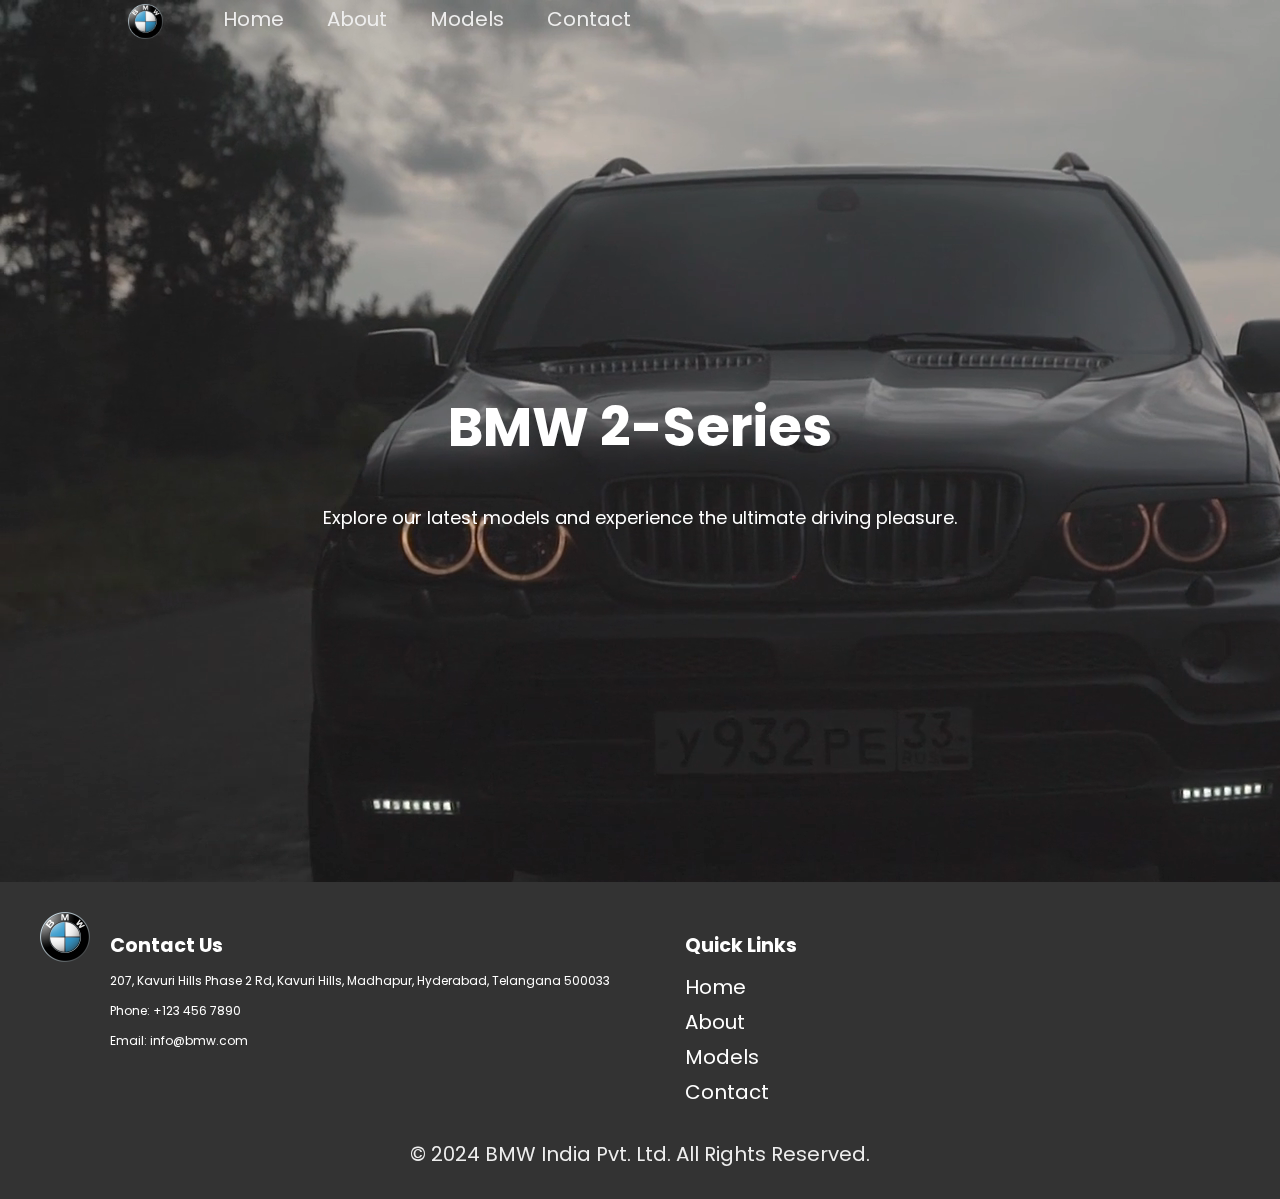
<file: bmw_2.html>
<!DOCTYPE html>
<html lang="en">
<head>
    <meta charset="UTF-8">
    <meta name="viewport" content="width=device-width, initial-scale=1.0">
    <link rel="stylesheet" href="bmw_m.css">
    <title>BMW</title>
</head>
<body>
    <header>
        <div class="logo"><a href="index.html">
            <img src="logo.png"></a>
            <nav>
                <a href="index.html">Home</a>
                <a href="">About</a>
                <a href="https://www.bmw.in/en/configurator.html">Models</a>
                <a href="#contact_us">Contact</a>
            </nav>
        </div>
    </header>
    <div class="background-video">
        <video autoplay muted loop id="bgvideo">
            <source src="2v.mp4" type="video/mp4">
            Your browser does not support the video tag.
        </video>
        <div class="video-description">
            <h1>BMW 2-Series</h1>
            <p>Explore our latest models and experience the ultimate driving pleasure.</p>
        </div>
    </div>
    <footer id="contact_us">
        <div class="footer-content">
            <div class="footer-logo">
                <img src="logo.png" alt="BMW Logo">
            </div>
            <div class="footer-info">
                <h3>Contact Us</h3>
                <p>207, Kavuri Hills Phase 2 Rd, Kavuri Hills, Madhapur, Hyderabad, Telangana 500033</p>
                <p>Phone: +123 456 7890</p>
                <p>Email: info@bmw.com</p>
            </div>
            <div class="footer-links">
                <h3>Quick Links</h3>
                <ul>
                    <li><a href="index.html">Home</a></li>
                    <li><a href="#">About</a></li>
                    <li><a href="https://www.bmw.in/en/configurator.html">Models</a></li>
                    <li><a href="#">Contact</a></li>
                </ul>
            </div>
        </div>
        <div class="footer-bottom">
            <a href="https://www.bmw.in/en/footer/metanavigation/privacy-policy.html"><p>&copy; 2024 BMW India Pvt. Ltd. All Rights Reserved.</p></a>
        </div>
    </footer>
</body>
</html>
</file>
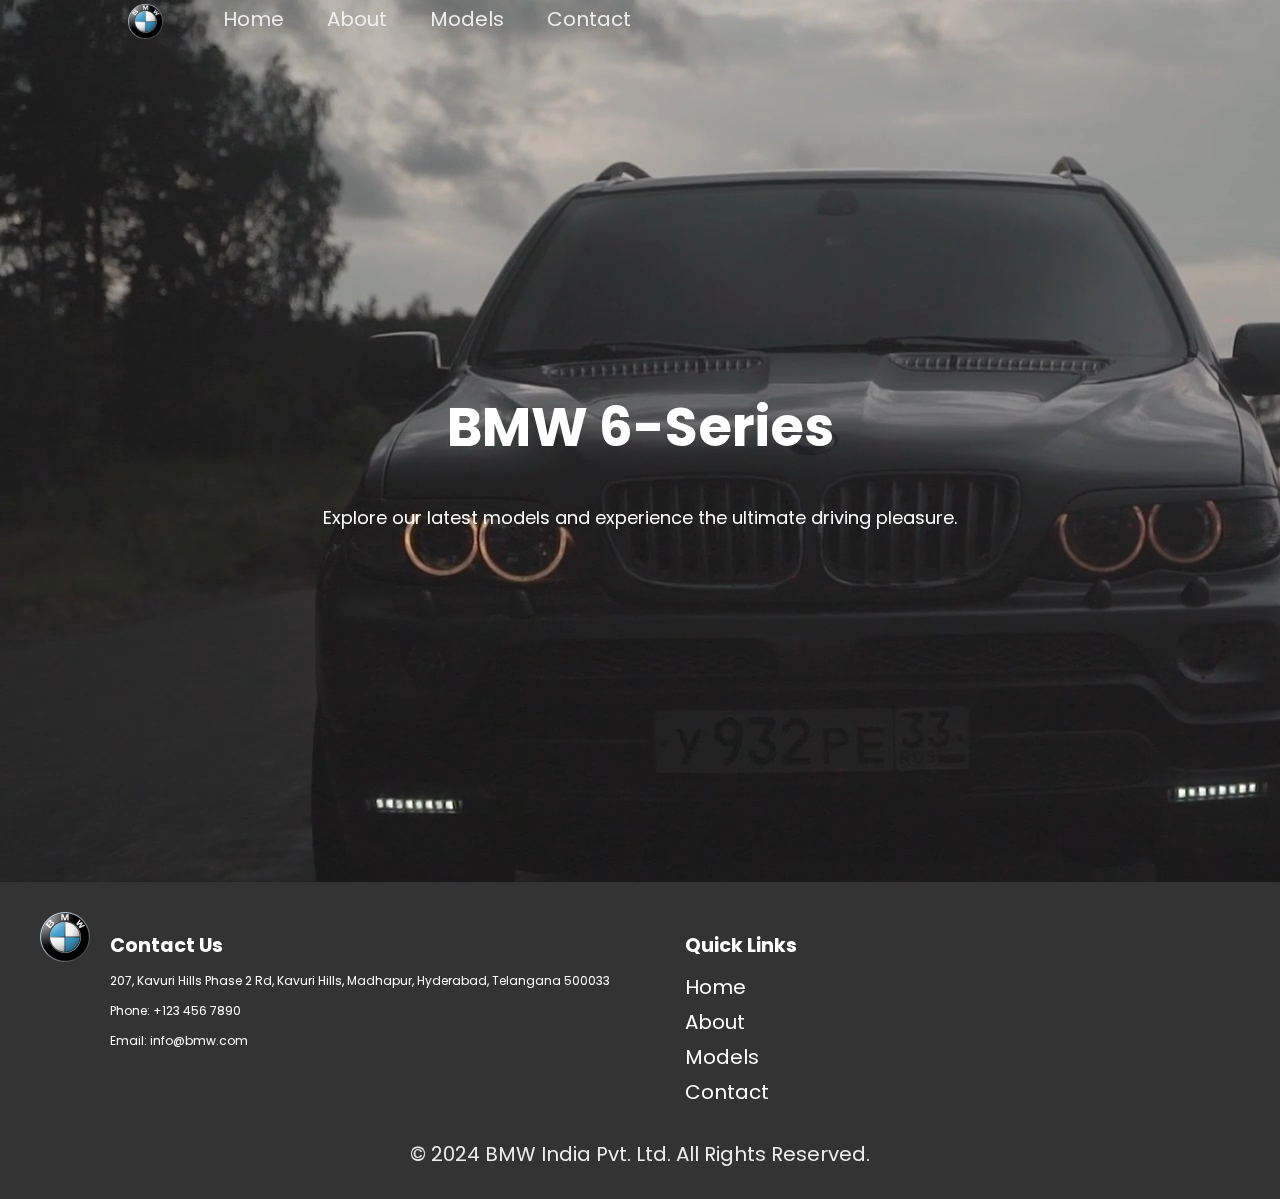
<file: bmw_6.html>
<!DOCTYPE html>
<html lang="en">
<head>
    <meta charset="UTF-8">
    <meta name="viewport" content="width=device-width, initial-scale=1.0">
    <link rel="stylesheet" href="bmw_m.css">
    <title>BMW</title>
</head>
<body>
    <header>
        <div class="logo"><a href="index.html">
            <img src="logo.png"></a>
            <nav>
                <a href="index.html">Home</a>
                <a href="">About</a>
                <a href="https://www.bmw.in/en/configurator.html">Models</a>
                <a href="#contact_us">Contact</a>
            </nav>
        </div>
    </header>
    <div class="background-video">
        <video autoplay muted loop id="bgvideo">
            <source src="2v.mp4" type="video/mp4">
            Your browser does not support the video tag.
        </video>
        <div class="video-description">
            <h1>BMW 6-Series</h1>
            <p>Explore our latest models and experience the ultimate driving pleasure.</p>
        </div>
    </div>
    <footer id="contact_us">
        <div class="footer-content">
            <div class="footer-logo">
                <img src="logo.png" alt="BMW Logo">
            </div>
            <div class="footer-info">
                <h3>Contact Us</h3>
                <p>207, Kavuri Hills Phase 2 Rd, Kavuri Hills, Madhapur, Hyderabad, Telangana 500033</p>
                <p>Phone: +123 456 7890</p>
                <p>Email: info@bmw.com</p>
            </div>
            <div class="footer-links">
                <h3>Quick Links</h3>
                <ul>
                    <li><a href="index.html">Home</a></li>
                    <li><a href="#">About</a></li>
                    <li><a href="https://www.bmw.in/en/configurator.html">Models</a></li>
                    <li><a href="#">Contact</a></li>
                </ul>
            </div>
        </div>
        <div class="footer-bottom">
            <a href="https://www.bmw.in/en/footer/metanavigation/privacy-policy.html"><p>&copy; 2024 BMW India Pvt. Ltd. All Rights Reserved.</p></a>
        </div>
    </footer>
</body>
</html>
</file>
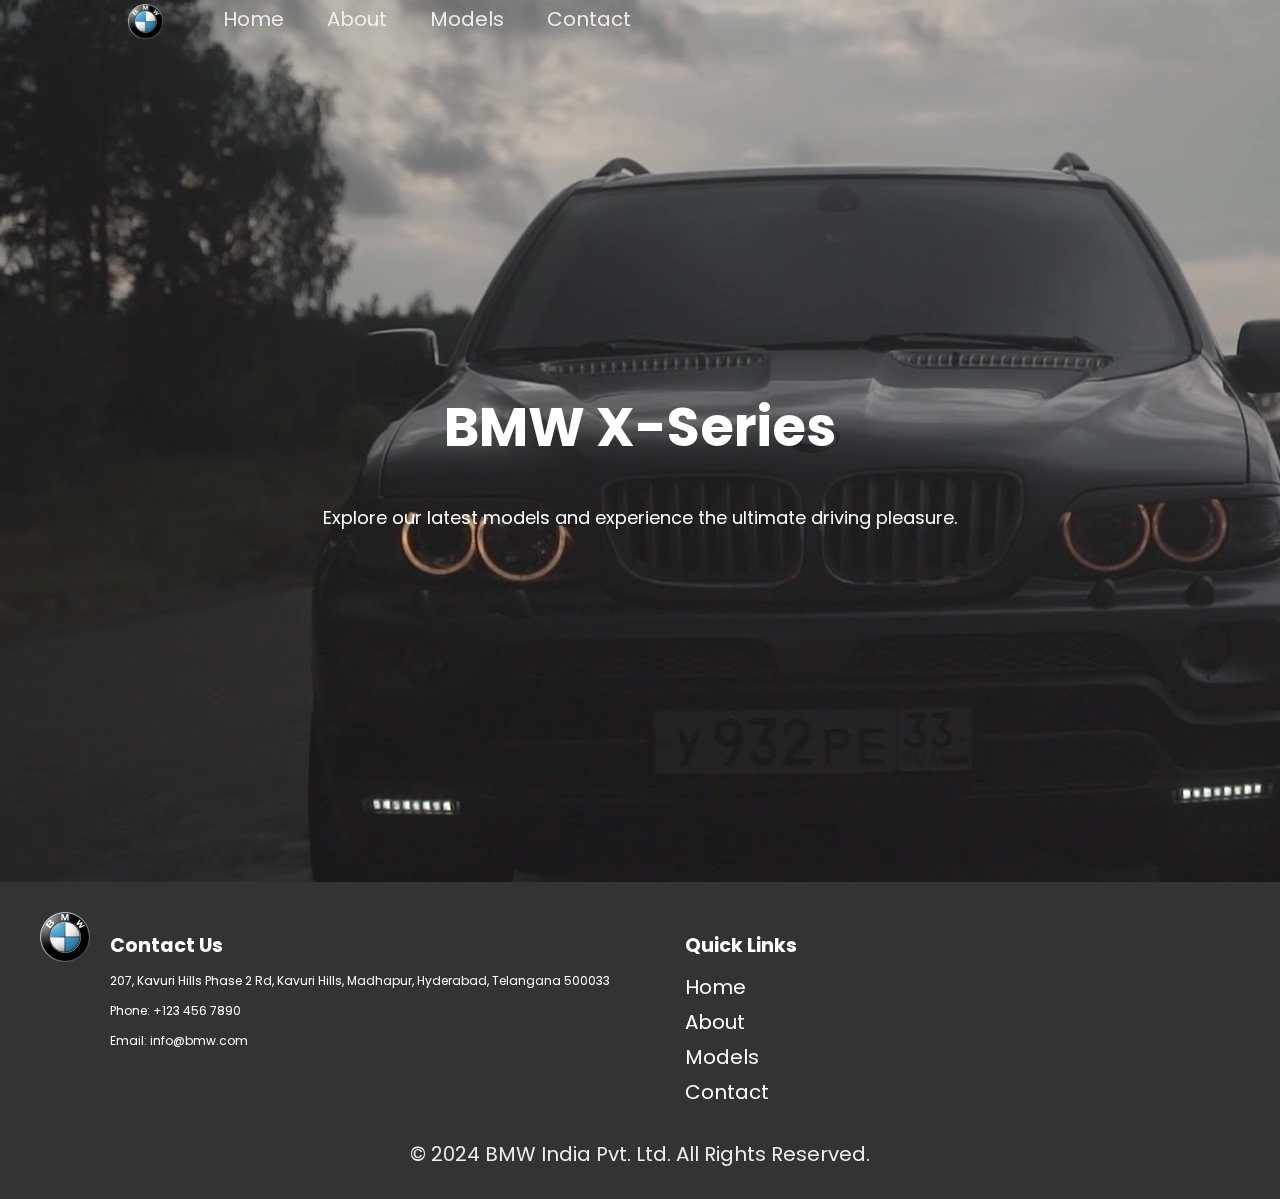
<file: bmw_x.html>
<!DOCTYPE html>
<html lang="en">
<head>
    <meta charset="UTF-8">
    <meta name="viewport" content="width=device-width, initial-scale=1.0">
    <link rel="stylesheet" href="bmw_m.css">
    <title>BMW</title>
</head>
<body>
    <header>
        <div class="logo"><a href="index.html">
            <img src="logo.png"></a>
            <nav>
                <a href="index.html">Home</a>
                <a href="">About</a>
                <a href="https://www.bmw.in/en/configurator.html">Models</a>
                <a href="#contact_us">Contact</a>
            </nav>
        </div>
    </header>
    <div class="background-video">
        <video autoplay muted loop id="bgvideo">
            <source src="2v.mp4" type="video/mp4">
            Your browser does not support the video tag.
        </video>
        <div class="video-description">
            <h1>BMW X-Series</h1>
            <p>Explore our latest models and experience the ultimate driving pleasure.</p>
        </div>
    </div>
    <footer id="contact_us">
        <div class="footer-content">
            <div class="footer-logo">
                <img src="logo.png" alt="BMW Logo">
            </div>
            <div class="footer-info">
                <h3>Contact Us</h3>
                <p>207, Kavuri Hills Phase 2 Rd, Kavuri Hills, Madhapur, Hyderabad, Telangana 500033</p>
                <p>Phone: +123 456 7890</p>
                <p>Email: info@bmw.com</p>
            </div>
            <div class="footer-links">
                <h3>Quick Links</h3>
                <ul>
                    <li><a href="index.html">Home</a></li>
                    <li><a href="#">About</a></li>
                    <li><a href="https://www.bmw.in/en/configurator.html">Models</a></li>
                    <li><a href="#">Contact</a></li>
                </ul>
            </div>
        </div>
        <div class="footer-bottom">
            <a href="https://www.bmw.in/en/footer/metanavigation/privacy-policy.html"><p>&copy; 2024 BMW India Pvt. Ltd. All Rights Reserved.</p></a>
        </div>
    </footer>
</body>
</html>
</file>
<file: bmw_m.css>
@import url('https://fonts.googleapis.com/css2?family=Poppins:ital,wght@0,100;0,200;0,300;0,400;0,500;0,600;0,700;0,800;0,900;1,100;1,200;1,300;1,400;1,500;1,600;1,700;1,800;1,900&display=swap');

body {
    margin: 0;
    padding: 0;
    background-color: #000;
    color: #eee;
    font-family: 'Poppins', sans-serif;
    font-size: 12px;
    overflow-x: hidden;
}

a {
    text-decoration: none;
    font-size: 20px;
    color: #eee;
}

a:hover {
    color: brown;
    transition: background-color 0.3s ease;
}

header{
    width: 1140px;
    max-width: 80%;
    margin: auto;
    height: 50px;
    display: flex;
    align-items: center;
    position: relative;
    z-index: 100;
    justify-content: space-between;
    background: transparent;
}

header a{
    color: #eee;
    margin-right: 40px;
}
header .logo{
    display: flex;
    justify-content: space-between;
}
header .logo img{
    height: fixed;
    width: 35px;
    padding-right: 20px;
}

.background-video {
    position: fixed;
    top: 0;
    left: 0;
    width: 100%;
    height: 100vh;
    overflow: hidden;
    z-index: -1; /* Ensure the video is below other content */
}

#bgVideo {
    position: absolute;
    top: 0;
    left: 0;
    width: 100%;
    height: 100%;
    object-fit: cover; 
}

.background-video .video-description {
    position: absolute;
    top: 50%;
    left: 50%;
    transform: translate(-50%, -50%);
    z-index: 1;
    text-align: center;
    color: white;
}

.background-video h1 {
    font-size: 3em;
}

.background-video .video-description {
    font-size: 1.5em;
}

.footer-hidden {
    transform: translateY(100%);
    transition: transform 0.3s ease;
}
footer {
    background-color: #333;
    color: #fff;
    padding: 30px 0;
    margin-top: 65%;
}

.footer-content {
    display: flex;
    justify-content: space-between;
    align-items: flex-start;
    max-width: 1200px;
    margin: 0 auto;
}

.footer-logo img {
    width: 50px; /* Adjust size as needed */
}

.footer-info, .footer-links {
    flex: 1;
    margin: 0 20px;
}

.footer-info h3, .footer-links h3 {
    font-size: 1.2rem;
    margin-bottom: 10px;
}

.footer-links ul {
    list-style-type: none;
    padding: 0;
}

.footer-links ul li {
    margin-bottom: 5px;
}

.footer-links ul li a {
    color: #fff;
    text-decoration: none;
    transition: color 0.3s ease;
}

.footer-links ul li a:hover {
    color: #ccc;
}

.footer-bottom {
    margin-top: 20px;
    text-align: center;
    font-size: 0.9rem;
}

.footer-bottom p {
    margin: 0;
}
</file>
